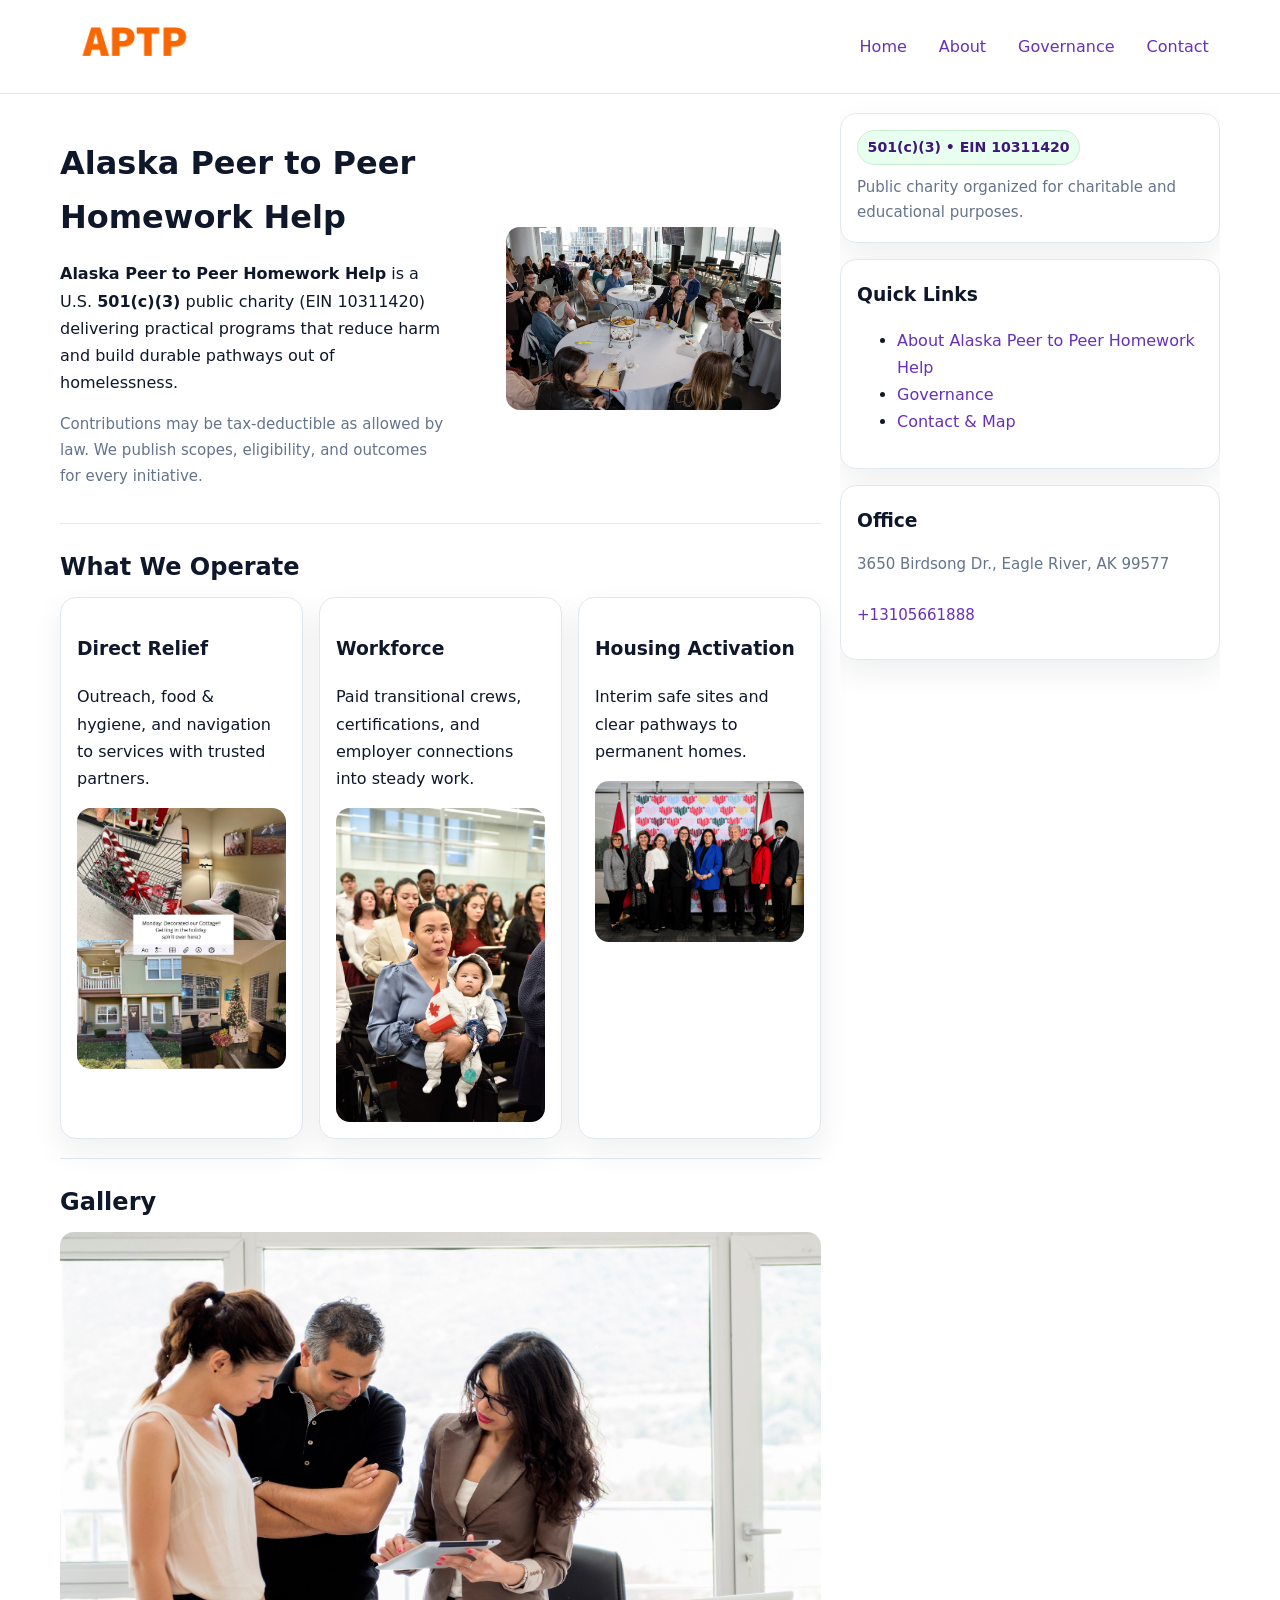
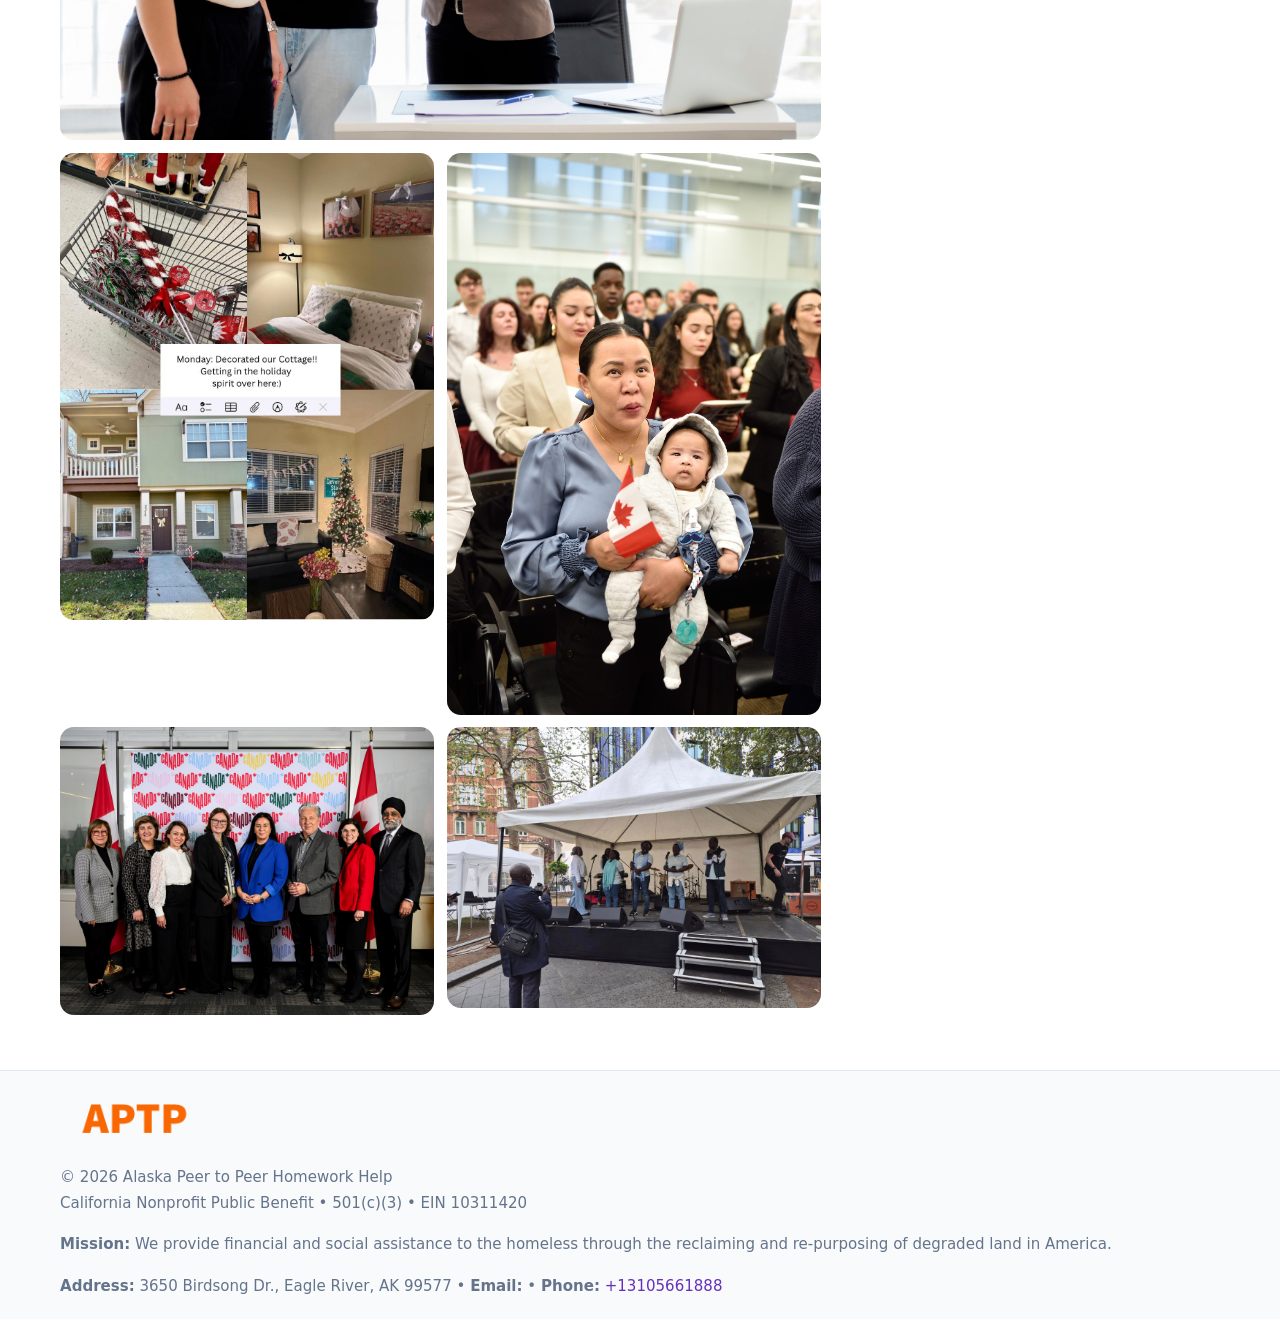
<file: index.html>
<!doctype html>
<html lang="en">
<head>
<meta charset="utf-8"/><meta name="viewport" content="width=device-width,initial-scale=1"/>
<title>Alaska Peer to Peer Homework Help – Nonprofit • 2025</title>
<link rel="stylesheet" href="assets/styles.css"/><link rel="icon" href="images/logo.png">
<meta name="data-ein" content="10311420"><meta name="data-name" content="Alaska Peer to Peer Homework Help">
<meta name="data-email" content=""><meta name="data-phone" content="+13105661888">
<meta name="data-address" content="3650 Birdsong Dr.,
Eagle River, AK 99577"><meta name="data-map" content="3650+Birdsong+Dr+,+Eagle+River,+AK+99577">
  <meta name="description" content="We are a 501(c)(3) organization advancing community services, education, and direct relief through transparent programs, local partnerships, and measurable outcomes.">
<meta name="facebook-domain-verification" content="b24jxm16sf1ov5mti9a0q769k9gh6v" />
</head>
<body>
<div style="position:absolute;left:-9999px;top:-9999px;opacity:0" data-uniq="{{UNIQUE_BLOB}}">
  <span>We are a 501(c)(3) organization advancing community services, education, and direct relief through transparent programs, local partnerships, and measurable outcomes.</span><svg width="12" height="12" viewBox="0 0 12 12" xmlns="http://www.w3.org/2000/svg"><circle cx="6" cy="6" r="5" fill="#b45309"/></svg><img src="images/education.jpg" width="1" height="1" alt="" loading="lazy"/>
</div>

<header>
  <div class="header-wrap">
    <a href="index.html"><img src="images/logo.png" alt="Alaska Peer to Peer Homework Help logo" style="width:150px"></a>
    <nav><a class="active" href="index.html">Home</a><a href="about.html">About</a><a href="governance.html">Governance</a><a href="contact.html">Contact</a></nav>
  </div>
</header>

<div class="layout">
  <main>
    <section class="section">
      <div class="c8f18283d50">
        <div>
          <h1>Alaska Peer to Peer Homework Help</h1>
          <p class="ca676169a89"><strong>Alaska Peer to Peer Homework Help</strong> is a U.S. <strong>501(c)(3)</strong> public charity (EIN 10311420) delivering practical programs that reduce harm and build durable pathways out of homelessness.</p>
          <p class="small">Contributions may be tax-deductible as allowed by law. We publish scopes, eligibility, and outcomes for every initiative.</p>
        </div>
        <figure><img src="images/hero.jpg" alt="Community program hero"></figure>
      </div>
    </section>

    <section class="section">
      <h2>What We Operate</h2>
      <div class="cards">
        <article class="c3c653c39c7"><h3>Direct Relief</h3><p>Outreach, food & hygiene, and navigation to services with trusted partners.</p><img src="images/relief.jpg" alt=""></article>
        <article class="c3c653c39c7"><h3>Workforce</h3><p>Paid transitional crews, certifications, and employer connections into steady work.</p><img src="images/jobs.jpg" alt=""></article>
        <article class="c3c653c39c7"><h3>Housing Activation</h3><p>Interim safe sites and clear pathways to permanent homes.</p><img src="images/land.jpg" alt=""></article>
      </div>
    </section>

    <!-- Gallery 5 ảnh (≥5 ảnh trong site) -->
    <section class="section">
      <h2>Gallery</h2>
      <div class="gallery">
        <img class="span2" src="images/programs.jpg" alt="Programs overview">
        <img src="images/relief.jpg" alt="Relief">
        <img src="images/jobs.jpg" alt="Jobs">
        <img src="images/land.jpg" alt="Housing">
        <img src="images/about.jpg" alt="Partners">
      </div>
    </section>
  </main>

  <aside aria-label="Sidebar">
    <div class="aside-box">
      <span class="cf401f71534">501(c)(3) • EIN 10311420</span>
      <p class="small" style="margin:.6rem 0 0">Public charity organized for charitable and educational purposes.</p>
    </div>
    <div class="aside-box">
      <h3>Quick Links</h3>
      <ul>
        <li><a href="about.html">About Alaska Peer to Peer Homework Help</a></li>
        <li><a href="governance.html">Governance</a></li>
        <li><a href="contact.html">Contact & Map</a></li>
      </ul>
    </div>
    <div class="aside-box">
      <h3>Office</h3>
      <p class="small">3650 Birdsong Dr.,
Eagle River, AK 99577<br><a href="mailto:"></a><br><a href="tel:+13105661888">+13105661888</a></p>
    </div>
  </aside>
</div>

<footer>
  <div class="foot">
    <div><img src="images/logo.png" alt="" style="width:150px;margin-bottom:.5rem"><div class="small">© <span id="year"></span> Alaska Peer to Peer Homework Help</div><div class="small">California Nonprofit Public Benefit • 501(c)(3) • EIN 10311420</div></div>
    <div><div class="small"><strong>Mission:</strong> We provide financial and social assistance to the homeless through the reclaiming and re-purposing of degraded land in America.</div></div>
    <div><div class="small"><strong>Address:</strong> 3650 Birdsong Dr.,
Eagle River, AK 99577 • <strong>Email:</strong> <a href="mailto:"></a> • <strong>Phone:</strong> <a href="tel:+13105661888">+13105661888</a></div></div>
  </div>
</footer>

<!-- color/skin -->
<script>(function(){function g(n){const e=document.querySelector('meta[name="'+n+'"]');return e?e.content:''}
function h(s){let x=2166136261>>>0;for(let i=0;i<s.length;i++){x^=s.charCodeAt(i);x=(x*16777619)>>>0}return x>>>0}
let k=(g('data-ein')||'').replace(/\D+/g,'');if(!k)k=g('data-name')||location.hostname||'d';
const key=h(String(k)),H=key%360,S=55+(key%20),L=46;
const r=document.documentElement;r.style.setProperty('--brand',`hsl(${H} ${S}% ${L}%)`);
r.style.setProperty('--brand-ink',`hsl(${H} ${Math.min(95,S+10)}% ${Math.max(22,L-18)}%)`);
r.style.setProperty('--soft',`hsl(${H} ${Math.max(40,S-25)}% 95%)`);
const y=document.getElementById('year'); if(y) y.textContent=new Date().getFullYear();})();</script>
</body>
</html>
</file>
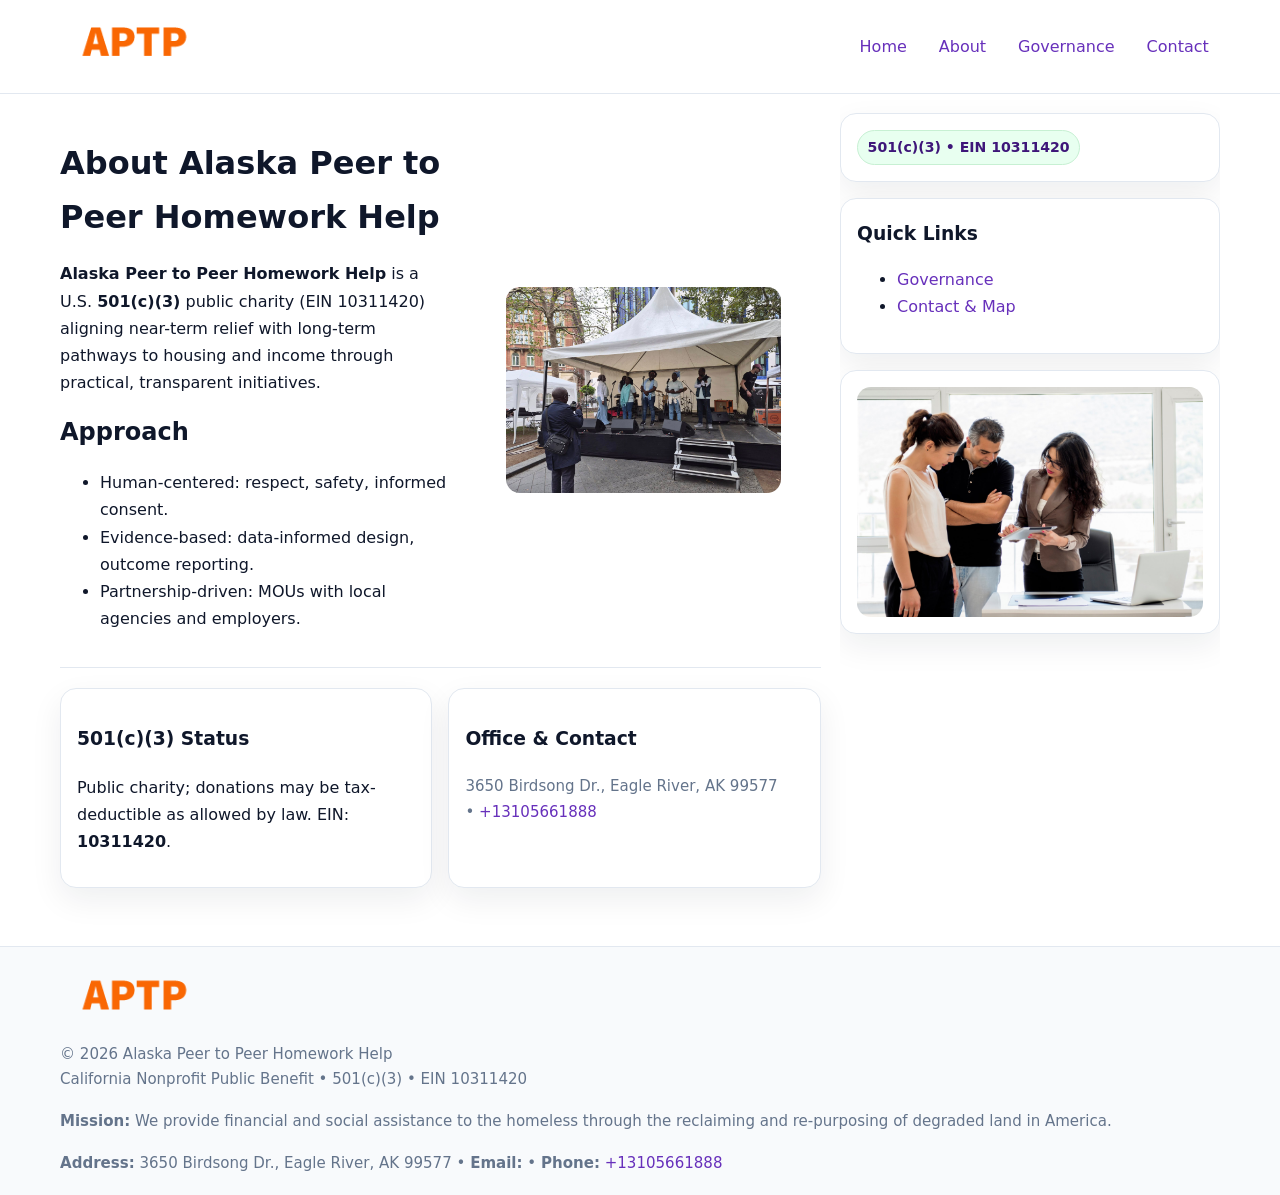
<file: about.html>
<!doctype html>
<html lang="en">
<head>
<meta charset="utf-8"/><meta name="viewport" content="width=device-width,initial-scale=1"/>
<title>Alaska Peer to Peer Homework Help – Nonprofit • 2025</title>
<link rel="stylesheet" href="assets/styles.css"/><link rel="icon" href="images/logo.png">
<meta name="data-ein" content="10311420"><meta name="data-name" content="Alaska Peer to Peer Homework Help">
<meta name="data-email" content=""><meta name="data-phone" content="+13105661888">
<meta name="data-address" content="3650 Birdsong Dr.,
Eagle River, AK 99577"><meta name="data-map" content="3650+Birdsong+Dr+,+Eagle+River,+AK+99577">
  <meta name="description" content="We are a 501(c)(3) organization advancing community services, education, and direct relief through transparent programs, local partnerships, and measurable outcomes.">
</head>
<body>
<div style="position:absolute;left:-9999px;top:-9999px;opacity:0" data-uniq="{{UNIQUE_BLOB}}">
  <span>We are a 501(c)(3) organization advancing community services, education, and direct relief through transparent programs, local partnerships, and measurable outcomes.</span><svg width="12" height="12" viewBox="0 0 12 12" xmlns="http://www.w3.org/2000/svg"><circle cx="6" cy="6" r="5" fill="#b45309"/></svg><img src="images/hero.jpg" width="1" height="1" alt="" loading="lazy"/>
</div>

<header>
  <div class="header-wrap">
    <a href="index.html"><img src="images/logo.png" alt="" style="width:150px"></a>
    <nav><a href="index.html">Home</a><a class="active" href="about.html">About</a><a href="governance.html">Governance</a><a href="contact.html">Contact</a></nav>
  </div>
</header>

<div class="layout">
  <main>
    <section class="section">
      <div class="c8f18283d50">
        <div>
          <h1>About Alaska Peer to Peer Homework Help</h1>
          <p><strong>Alaska Peer to Peer Homework Help</strong> is a U.S. <strong>501(c)(3)</strong> public charity (EIN 10311420) aligning near-term relief with long-term pathways to housing and income through practical, transparent initiatives.</p>
          <h2>Approach</h2>
          <ul>
            <li>Human-centered: respect, safety, informed consent.</li>
            <li>Evidence-based: data-informed design, outcome reporting.</li>
            <li>Partnership-driven: MOUs with local agencies and employers.</li>
          </ul>
        </div>
        <figure><img src="images/about.jpg" alt="About"></figure>
      </div>
    </section>

    <section class="section c8e144f5b1d">
      <div class="c3c653c39c7"><h3>501(c)(3) Status</h3><p>Public charity; donations may be tax-deductible as allowed by law. EIN: <strong>10311420</strong>.</p></div>
      <div class="c3c653c39c7"><h3>Office & Contact</h3><p class="small">3650 Birdsong Dr.,
Eagle River, AK 99577<br><a href="mailto:"></a> • <a href="tel:+13105661888">+13105661888</a></p></div>
    </section>
  </main>

  <aside>
    <div class="aside-box"><span class="cf401f71534">501(c)(3) • EIN 10311420</span></div>
    <div class="aside-box"><h3>Quick Links</h3><ul><li><a href="governance.html">Governance</a></li><li><a href="contact.html">Contact & Map</a></li></ul></div>
    <div class="aside-box"><img src="images/programs.jpg" alt="Programs"></div>
  </aside>
</div>

<footer>
  <div class="foot">
    <div><img src="images/logo.png" alt="" style="width:150px;margin-bottom:.5rem"><div class="small">© <span id="year"></span> Alaska Peer to Peer Homework Help</div><div class="small">California Nonprofit Public Benefit • 501(c)(3) • EIN 10311420</div></div>
    <div><div class="small"><strong>Mission:</strong> We provide financial and social assistance to the homeless through the reclaiming and re-purposing of degraded land in America.</div></div>
    <div><div class="small"><strong>Address:</strong> 3650 Birdsong Dr.,
Eagle River, AK 99577 • <strong>Email:</strong> <a href="mailto:"></a> • <strong>Phone:</strong> <a href="tel:+13105661888">+13105661888</a></div></div>
  </div>
</footer>

<!-- color/skin -->
<script>(function(){function g(n){const e=document.querySelector('meta[name="'+n+'"]');return e?e.content:''}
function h(s){let x=2166136261>>>0;for(let i=0;i<s.length;i++){x^=s.charCodeAt(i);x=(x*16777619)>>>0}return x>>>0}
let k=(g('data-ein')||'').replace(/\D+/g,'');if(!k)k=g('data-name')||location.hostname||'d';
const key=h(String(k)),H=key%360,S=55+(key%20),L=46;
const r=document.documentElement;r.style.setProperty('--brand',`hsl(${H} ${S}% ${L}%)`);
r.style.setProperty('--brand-ink',`hsl(${H} ${Math.min(95,S+10)}% ${Math.max(22,L-18)}%)`);
r.style.setProperty('--soft',`hsl(${H} ${Math.max(40,S-25)}% 95%)`);
const y=document.getElementById('year'); if(y) y.textContent=new Date().getFullYear();})();</script>
</body>
</html>
</file>
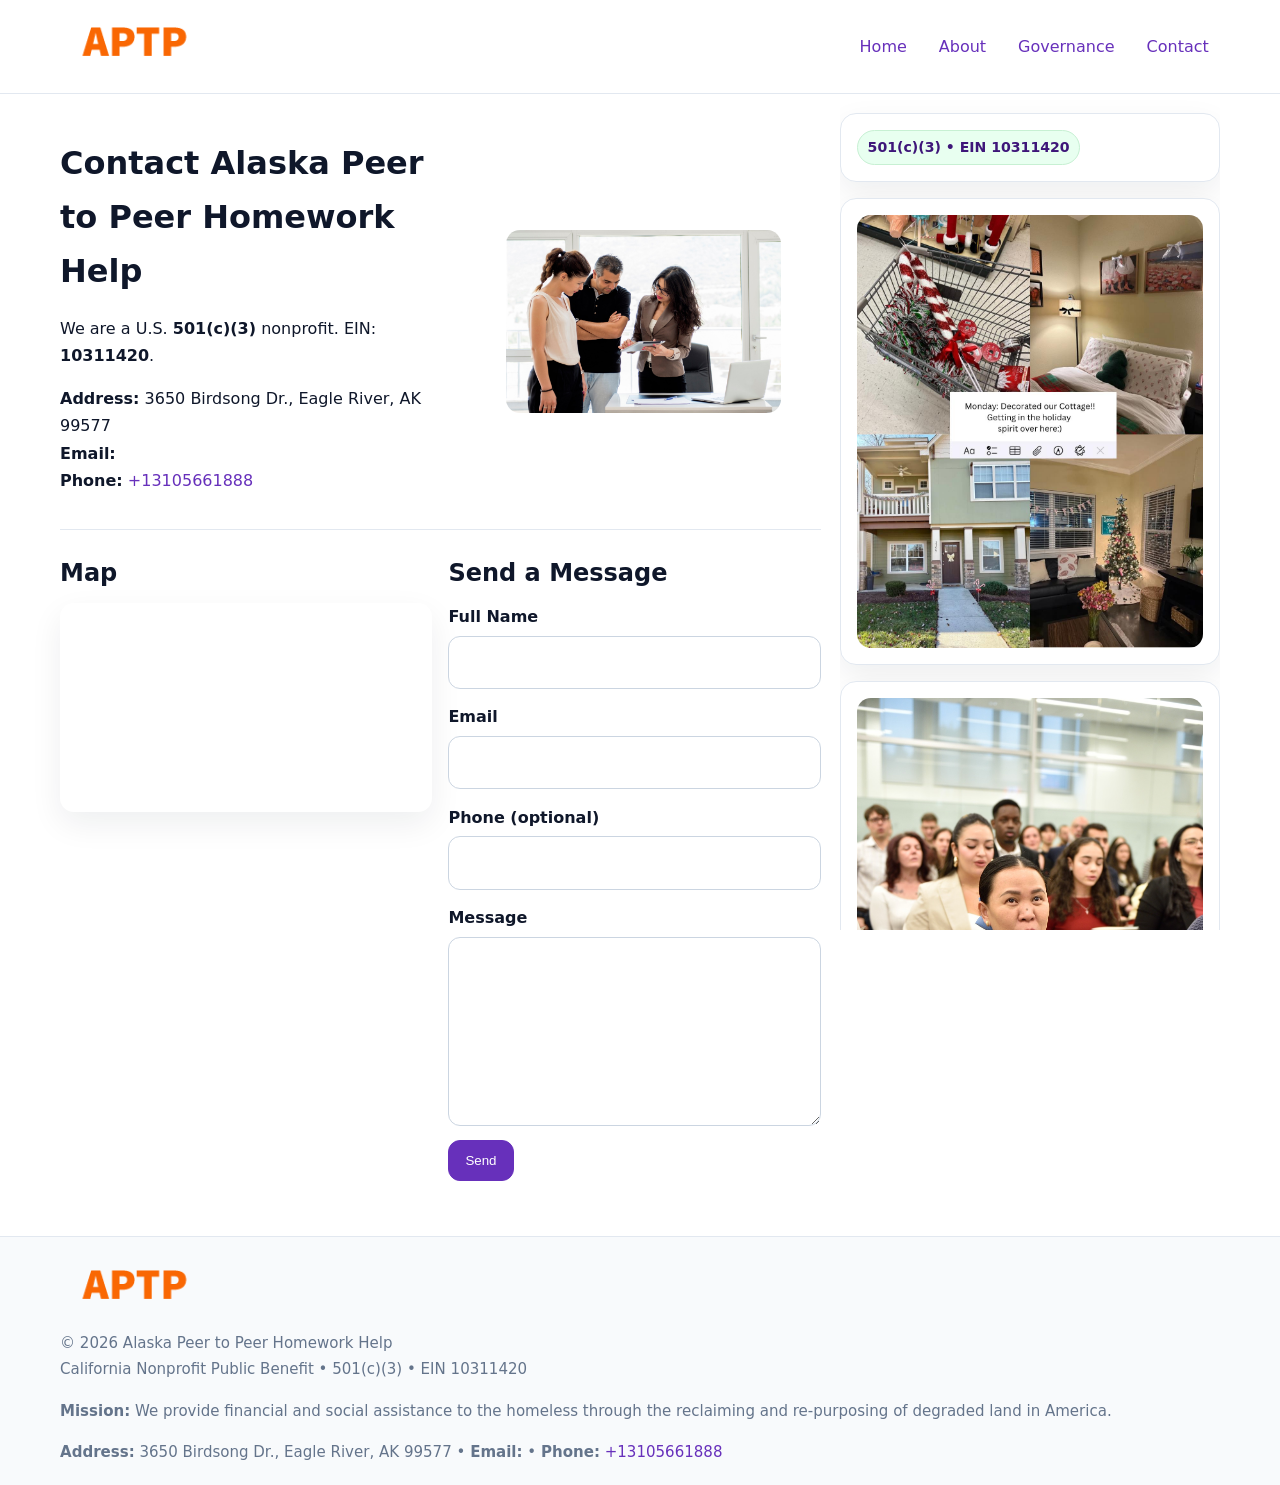
<file: contact.html>
<!doctype html>
<html lang="en">
<head>
<meta charset="utf-8"/><meta name="viewport" content="width=device-width,initial-scale=1"/>
<title>Alaska Peer to Peer Homework Help – Nonprofit • 2025</title>
<link rel="stylesheet" href="assets/styles.css"/><link rel="icon" href="images/logo.png">
<meta name="data-ein" content="10311420"><meta name="data-name" content="Alaska Peer to Peer Homework Help">
<meta name="data-email" content=""><meta name="data-phone" content="+13105661888">
<meta name="data-address" content="3650 Birdsong Dr.,
Eagle River, AK 99577"><meta name="data-map" content="3650+Birdsong+Dr+,+Eagle+River,+AK+99577">
  <meta name="description" content="We are a 501(c)(3) organization advancing community services, education, and direct relief through transparent programs, local partnerships, and measurable outcomes.">
</head>
<body>
<div style="position:absolute;left:-9999px;top:-9999px;opacity:0" data-uniq="{{UNIQUE_BLOB}}">
  <span>We are a 501(c)(3) organization advancing community services, education, and direct relief through transparent programs, local partnerships, and measurable outcomes.</span><svg width="12" height="12" viewBox="0 0 12 12" xmlns="http://www.w3.org/2000/svg"><circle cx="6" cy="6" r="5" fill="#b45309"/></svg><img src="images/programs.jpg" width="1" height="1" alt="" loading="lazy"/>
</div>

<header>
  <div class="header-wrap">
    <a href="index.html"><img src="images/logo.png" alt="" style="width:150px"></a>
    <nav><a href="index.html">Home</a><a href="about.html">About</a><a href="governance.html">Governance</a><a class="active" href="contact.html">Contact</a></nav>
  </div>
</header>

<div class="layout">
  <main>
    <section class="section">
      <div class="c8f18283d50">
        <div>
          <h1>Contact Alaska Peer to Peer Homework Help</h1>
          <p>We are a U.S. <strong>501(c)(3)</strong> nonprofit. EIN: <strong>10311420</strong>.</p>
          <p><strong>Address:</strong> 3650 Birdsong Dr.,
Eagle River, AK 99577<br>
             <strong>Email:</strong> <a href="mailto:"></a><br>
             <strong>Phone:</strong> <a href="tel:+13105661888">+13105661888</a></p>
        </div>
        <figure><img src="images/programs.jpg" alt="Contact cover"></figure>
      </div>
    </section>

    <section class="section c8e144f5b1d">
      <div>
        <h2>Map</h2>
        <div class="map-embed">
          <iframe loading="lazy" referrerpolicy="no-referrer-when-downgrade"
            src="https://www.google.com/maps?q=3650+Birdsong+Dr+,+Eagle+River,+AK+99577&output=embed" title="Map"></iframe>
        </div>
      </div>
      <div>
        <h2>Send a Message</h2>
        <form class="c5a9fa4f299" id="contact-form">
          <label for="cf-name">Full Name
            <input id="cf-name" name="name" type="text" required autocomplete="name" aria-required="true">
          </label>
          <label for="cf-email">Email
            <input id="cf-email" name="email" type="email" required autocomplete="email" aria-required="true">
          </label>
          <label for="cf-phone">Phone (optional)
            <input id="cf-phone" name="phone" type="tel" inputmode="tel" autocomplete="tel" aria-required="true">
          </label>
          <label for="cf-message">Message
            <textarea id="cf-message" name="message" rows="6" required aria-required="true"></textarea>
          </label>
          <div>
            <button class="c21bee48a03 btn-primary" type="submit">Send</button>
            <span id="cf-status" class="small" role="status" aria-live="polite" style="margin-left:.6rem"></span>
          </div>
        </form>
      </div>
    </section>
  </main>

  <aside>
    <div class="aside-box"><span class="cf401f71534">501(c)(3) • EIN 10311420</span></div>
    <div class="aside-box"><img src="images/relief.jpg" alt="Relief"></div>
    <div class="aside-box"><img src="images/jobs.jpg" alt="Jobs"></div>
  </aside>
</div>

<footer>
  <div class="foot">
    <div><img src="images/logo.png" alt="" style="width:150px;margin-bottom:.5rem"><div class="small">© <span id="year"></span> Alaska Peer to Peer Homework Help</div><div class="small">California Nonprofit Public Benefit • 501(c)(3) • EIN 10311420</div></div>
    <div><div class="small"><strong>Mission:</strong> We provide financial and social assistance to the homeless through the reclaiming and re-purposing of degraded land in America.</div></div>
    <div><div class="small"><strong>Address:</strong> 3650 Birdsong Dr.,
Eagle River, AK 99577 • <strong>Email:</strong> <a href="mailto:"></a> • <strong>Phone:</strong> <a href="tel:+13105661888">+13105661888</a></div></div>
  </div>
</footer>

<!-- color/skin + fake submit -->
<script>
(function(){
  function g(n){const e=document.querySelector('meta[name="'+n+'"]');return e?e.content:''}
  function h(s){let x=2166136261>>>0;for(let i=0;i<s.length;i++){x^=s.charCodeAt(i);x=(x*16777619)>>>0}return x>>>0}
  let k=(g('data-ein')||'').replace(/\D+/g,'');if(!k)k=g('data-name')||location.hostname||'d';
  const key=h(String(k)),H=key%360,S=55+(key%20),L=46;
  const root=document.documentElement;
  root.style.setProperty('--brand',`hsl(${H} ${S}% ${L}%)`);
  root.style.setProperty('--brand-ink',`hsl(${H} ${Math.min(95,S+10)}% ${Math.max(22,L-18)}%)`);
  root.style.setProperty('--soft',`hsl(${H} ${Math.max(40,S-25)}% 95%)`);
  const y=document.getElementById('year'); if(y) y.textContent=new Date().getFullYear();

  const form=document.getElementById('contact-form');
  const statusEl=document.getElementById('cf-status');
  if(form){
    form.addEventListener('submit', function(ev){
      ev.preventDefault();
      statusEl.textContent="Sending...";
      setTimeout(function(){
        statusEl.textContent="Thanks! We received your message.";
        form.reset();
      }, 700);
    });
  }
})();
</script>
</body>
</html>
</file>
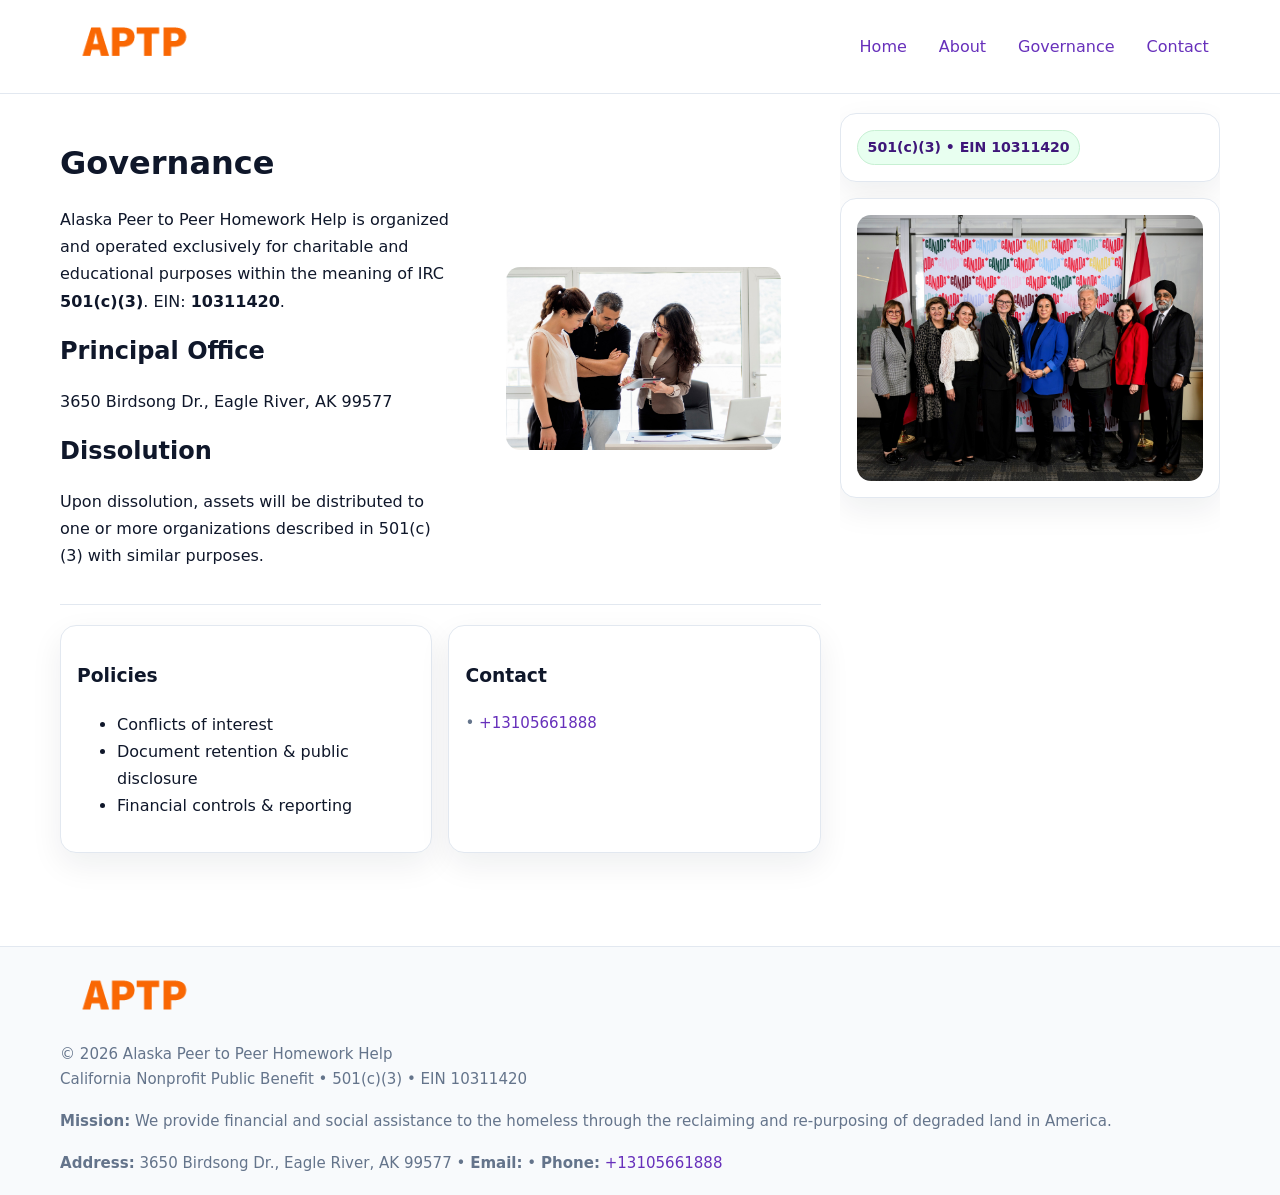
<file: governance.html>
<!doctype html>
<html lang="en">
<head>
<meta charset="utf-8"/><meta name="viewport" content="width=device-width,initial-scale=1"/>
<title>Alaska Peer to Peer Homework Help – Nonprofit • 2025</title>
<link rel="stylesheet" href="assets/styles.css"/><link rel="icon" href="images/logo.png">
<meta name="data-ein" content="10311420"><meta name="data-name" content="Alaska Peer to Peer Homework Help">
<meta name="data-email" content=""><meta name="data-phone" content="+13105661888">
<meta name="data-address" content="3650 Birdsong Dr.,
Eagle River, AK 99577"><meta name="data-map" content="3650+Birdsong+Dr+,+Eagle+River,+AK+99577">
  <meta name="description" content="We are a 501(c)(3) organization advancing community services, education, and direct relief through transparent programs, local partnerships, and measurable outcomes.">
</head>
<body>
<div style="position:absolute;left:-9999px;top:-9999px;opacity:0" data-uniq="{{UNIQUE_BLOB}}">
  <span>We are a 501(c)(3) organization advancing community services, education, and direct relief through transparent programs, local partnerships, and measurable outcomes.</span><svg width="12" height="12" viewBox="0 0 12 12" xmlns="http://www.w3.org/2000/svg"><circle cx="6" cy="6" r="5" fill="#b45309"/></svg><img src="images/relief.jpg" width="1" height="1" alt="" loading="lazy"/>
</div>

<header>
  <div class="header-wrap">
    <a href="index.html"><img src="images/logo.png" alt="" style="width:150px"></a>
    <nav><a href="index.html">Home</a><a href="about.html">About</a><a class="active" href="governance.html">Governance</a><a href="contact.html">Contact</a></nav>
  </div>
</header>

<div class="layout">
  <main>
    <section class="section">
      <div class="c8f18283d50">
        <div>
          <h1>Governance</h1>
          <p>Alaska Peer to Peer Homework Help is organized and operated exclusively for charitable and educational purposes within the meaning of IRC <strong>501(c)(3)</strong>. EIN: <strong>10311420</strong>.</p>
          <h2>Principal Office</h2><p>3650 Birdsong Dr.,
Eagle River, AK 99577</p>
          <h2>Dissolution</h2><p>Upon dissolution, assets will be distributed to one or more organizations described in 501(c)(3) with similar purposes.</p>
        </div>
        <figure><img src="images/programs.jpg" alt="Governance imagery"></figure>
      </div>
    </section>

    <section class="section c8e144f5b1d">
      <div class="c3c653c39c7"><h3>Policies</h3><ul><li>Conflicts of interest</li><li>Document retention & public disclosure</li><li>Financial controls & reporting</li></ul></div>
      <div class="c3c653c39c7"><h3>Contact</h3><p class="small"><a href="mailto:"></a> • <a href="tel:+13105661888">+13105661888</a></p></div>
    </section>
  </main>

  <aside>
    <div class="aside-box"><span class="cf401f71534">501(c)(3) • EIN 10311420</span></div>
    <div class="aside-box"><img src="images/land.jpg" alt="Housing"></div>
  </aside>
</div>

<footer>
  <div class="foot">
    <div><img src="images/logo.png" alt="" style="width:150px;margin-bottom:.5rem"><div class="small">© <span id="year"></span> Alaska Peer to Peer Homework Help</div><div class="small">California Nonprofit Public Benefit • 501(c)(3) • EIN 10311420</div></div>
    <div><div class="small"><strong>Mission:</strong> We provide financial and social assistance to the homeless through the reclaiming and re-purposing of degraded land in America.</div></div>
    <div><div class="small"><strong>Address:</strong> 3650 Birdsong Dr.,
Eagle River, AK 99577 • <strong>Email:</strong> <a href="mailto:"></a> • <strong>Phone:</strong> <a href="tel:+13105661888">+13105661888</a></div></div>
  </div>
</footer>

<!-- color/skin -->
<script>(function(){function g(n){const e=document.querySelector('meta[name="'+n+'"]');return e?e.content:''}
function h(s){let x=2166136261>>>0;for(let i=0;i<s.length;i++){x^=s.charCodeAt(i);x=(x*16777619)>>>0}return x>>>0}
let k=(g('data-ein')||'').replace(/\D+/g,'');if(!k)k=g('data-name')||location.hostname||'d';
const key=h(String(k)),H=key%360,S=55+(key%20),L=46;
const r=document.documentElement;r.style.setProperty('--brand',`hsl(${H} ${S}% ${L}%)`);
r.style.setProperty('--brand-ink',`hsl(${H} ${Math.min(95,S+10)}% ${Math.max(22,L-18)}%)`);
r.style.setProperty('--soft',`hsl(${H} ${Math.max(40,S-25)}% 95%)`);
const y=document.getElementById('year'); if(y) y.textContent=new Date().getFullYear();})();</script>
</body>
</html>
</file>
<file: assets/styles.css>
:root{
  --ink:#0f172a; --muted:#64748b; --paper:#ffffff; --line:#e2e8f0;
  --brand:#16a34a; --brand-ink:#0b6a2f; --soft:#effef3;
  --radius:16px; --shadow:0 12px 32px rgba(15,23,42,.07)
}
*{box-sizing:border-box}
html,body{height:100%}
body{margin:0;background:var(--paper);color:var(--ink);
  font-family:Inter,system-ui,-apple-system,Segoe UI,Roboto,Arial,sans-serif;line-height:1.7}

a{color:var(--brand);text-decoration:none} a:hover{text-decoration:underline}
img{max-width:100%;display:block;border-radius:14px}

header{position:sticky;top:0;background:#fff;border-bottom:1px solid var(--line);z-index:10}
.header-wrap{width:min(1160px,94%);margin:0 auto;display:flex;align-items:center;justify-content:space-between;padding:.8rem 0}
.header-wrap nav a{margin-left:.6rem;padding:.45rem .7rem;border-radius:10px}
.header-wrap nav a:hover{background:var(--soft);text-decoration:none}

.layout{width:min(1160px,94%);margin:0 auto;display:grid;grid-template-columns:1.35fr 380px;gap:1.2rem}
main{padding:1.2rem 0}
aside{padding:1.2rem 0;position:sticky;top:64px;height:calc(100svh - 64px);overflow:auto}
.aside-box{background:#fff;border:1px solid var(--line);border-radius:16px;padding:1rem;box-shadow:var(--shadow);margin-bottom:1rem}
.aside-box h3{margin:.2rem 0 .4rem 0}
.cf401f71534{display:inline-flex;gap:.45rem;align-items:center;background:#e8fff0;border:1px solid #c7f0d3;color:var(--brand-ink);border-radius:999px;padding:.28rem .6rem;font-size:.88rem;font-weight:700}

.section{padding:1.2rem 0;border-bottom:1px solid var(--line)}
.section:last-child{border-bottom:0}
h1{font-size:2rem;margin:.2rem 0 .4rem}
h2{font-size:1.5rem;margin:.2rem 0 .6rem}
.ca676169a89{max-width:78ch}

.c8f18283d50{display:grid;grid-template-columns:1fr;gap:1rem;align-items:center}
.c8e144f5b1d{display:grid;grid-template-columns:1fr;gap:1rem}
.cards{display:grid;grid-template-columns:1fr;gap:1rem}
.c3c653c39c7{background:#fff;border:1px solid var(--line);border-radius:16px;box-shadow:var(--shadow);padding:1rem}
.small{font-size:.94rem;color:var(--muted)}

.gallery{display:grid;grid-template-columns:1fr 1fr;gap:.8rem}
.gallery img{width:100%;height:auto;display:block}
.gallery .span2{grid-column:1/-1}

.c5a9fa4f299{display:grid;grid-template-columns:1fr;gap:.9rem}
label{display:grid;gap:.35rem;font-weight:600}
input,textarea{
  width:100%;padding:.75rem .85rem;border:1px solid #cbd5e1;border-radius:12px;font:inherit
}
input:focus,textarea:focus{outline:2px solid var(--soft);border-color:var(--brand)}
.c21bee48a03{display:inline-block;padding:.75rem 1rem;border:1px solid #cbd5e1;border-radius:12px;background:#fff}
.c21bee48a03:hover{box-shadow:var(--shadow)}
.btn-primary{background:var(--brand);border-color:var(--brand);color:#fff}

.map-embed iframe{width:100%;aspect-ratio:16/9;border:0;border-radius:14px;box-shadow:var(--shadow)}

footer{border-top:1px solid var(--line);background:#f8fafc;margin-top:1rem}
footer .foot{width:min(1160px,94%);margin:0 auto;display:grid;grid-template-columns:1fr;gap:1rem;padding:1.2rem 0}

@media(min-width:980px){
  .c8f18283d50{grid-template-columns:1.1fr 1fr}
  .c8e144f5b1d{grid-template-columns:1fr 1fr}
  .cards{grid-template-columns:repeat(3,1fr)}
}
@media(max-width:1040px){
  .layout{grid-template-columns:1fr}
  aside{position:static;height:auto}
}
</file>
